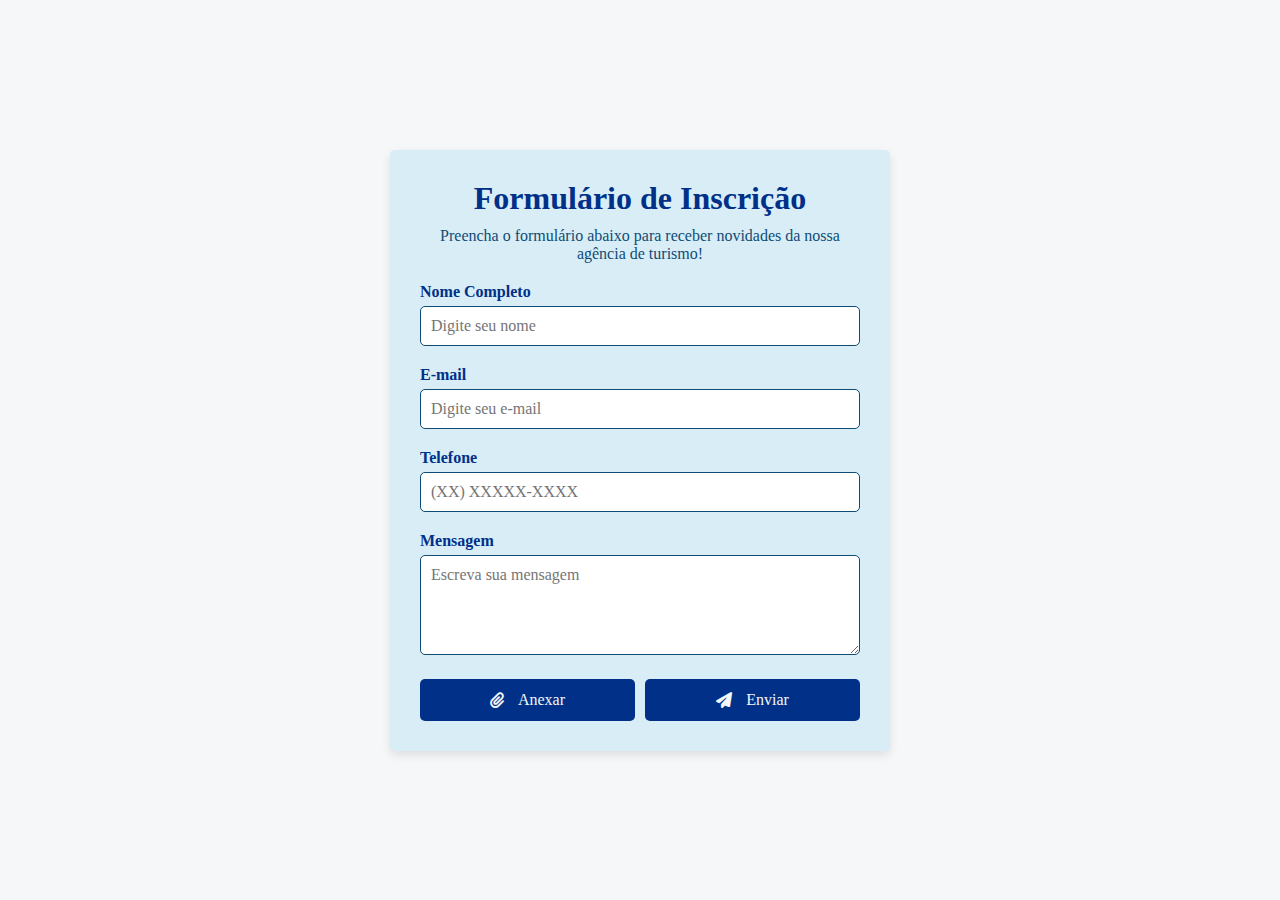
<file: formulario.html>
<!DOCTYPE html>
<html lang="pt-BR">
<head>
    <meta charset="UTF-8">
    <meta name="viewport" content="width=device-width, initial-scale=1.0">
    <title>Formulário de Inscrição - Agência de Turismo</title>
    <link rel="stylesheet" href="formulario.css">
    <link rel="stylesheet" href="https://cdnjs.cloudflare.com/ajax/libs/font-awesome/6.7.2/css/all.min.css" 
    integrity="sha512-Evv84Mr4kqVGRNSgIGL/F/aIDqQb7xQ2vcrdIwxfjThSH8CSR7PBEakCr51Ck+w+/U6swU2Im1vVX0SVk9ABhg==" 
    crossorigin="anonymous" referrerpolicy="no-referrer" />
</head>
<body>
    <div class="formulario__conteiner">
        <h1>Formulário de Inscrição</h1>
        <p>Preencha o formulário abaixo para receber novidades da nossa agência de turismo!</p>
        <form>
            <div class="formulario__grupo">
                <label for="nome">Nome Completo</label>
                <input type="text" id="nome" name="nome" required placeholder="Digite seu nome">
            </div>
            <div class="formulario__grupo">
                <label for="email">E-mail</label>
                <input type="email" id="email" name="email" required placeholder="Digite seu e-mail">
            </div>
            <div class="formulario__grupo">
                <label for="telefone">Telefone</label>
                <input type="tel" id="telefone" name="telefone" required placeholder="(XX) XXXXX-XXXX">
            </div>
            <div class="formulario__grupo">
                <label for="mensagem">Mensagem</label>
                <textarea id="mensagem" name="mensagem" maxlength="800" required placeholder="Escreva sua mensagem"></textarea>
            </div>
            <div class="formulario__botoes">
                <button type="button" class="formulario__botao--anexar"><i class="fa-solid fa-paperclip"></i> Anexar</button>
                <button type="submit" class="formulario__botao--enviar"><i class="fa-solid fa-paper-plane"></i> Enviar</button>
            </div>
        </form>
    </div>
</body>
</html>
</file>
<file: formulario.css>
:root {
    --cor-primaria: #003087;
    --cor-secundaria: #0F4C75;
    --cor-fundo-formulario: #D9EDF7;
    --cor-fundo-pagina: #F5F7F8;
    --fonte-principal: Georgia, 'Times New Roman', Times, serif;
    --tamanho-fonte-base: 16px;
    --tamanho-fonte-media: 14px;
    --tamanho-fonte-pequena: 12px;
    --espacamento-padrao: 10px;
    --espacamento-botao: 12px;
    --aredondamento-borda: 5px;
    --sombra-padrao: 0 4px 10px rgba(0, 0, 0, 0.1);
    --sombra-foco: 0 0 5px rgba(0, 48, 135, 0.3);
}

* {
    margin: 0;
    padding: 0;
    box-sizing: border-box;
    font-family: var(--fonte-principal);
}

/* Padrão BEM para classes ==> block__element--modifier */

body {
    background-color: var(--cor-fundo-pagina);
    display: flex;
    justify-content: center;
    align-items: center;
    min-height: 100vh;
}

.formulario__conteiner {
    background-color: var(--cor-fundo-formulario);
    padding: 30px;
    border-radius: var(--aredondamento-borda);
    box-shadow: var(--sombra-padrao);
    max-width: 500px;
    width: 100%;
}

.formulario__conteiner h1 {
    text-align: center;
    color: var(--cor-primaria);
    margin-bottom: var(--espacamento-padrao);
}

.formulario__conteiner p {
    text-align: center;
    color: var(--cor-secundaria);
    margin-bottom: 20px;
}

.formulario__grupo {
    margin-bottom: 20px;
}

.formulario__grupo label {
    display: block;
    font-weight: bold;
    color: var(--cor-primaria);
    margin-bottom: 5px;
}

.formulario__grupo input,
.formulario__grupo textarea {
    width: 100%;
    padding: var(--espacamento-padrao);
    border: 1px solid var(--cor-secundaria);
    border-radius: var(--aredondamento-borda);
    font-size: var(--tamanho-fonte-base);
}

.formulario__grupo textarea {
    resize: vertical;
    min-height: 100px;
    max-height: 200px;
}

.formulario__grupo input:focus,
.formulario__grupo textarea:focus {
    outline: none;
    border-color: var(--cor-primaria);
    box-shadow: var(--sombra-foco);
}

.formulario__botoes {
    display: flex;
    gap: 10px;
}

.formulario__botao--anexar,
.formulario__botao--enviar {
    flex: 1;
    padding: var(--espacamento-botao);
    background-color: var(--cor-primaria);
    color: var(--cor-fundo-pagina);
    border: none;
    border-radius: var(--aredondamento-borda);
    font-size: var(--tamanho-fonte-base);
    cursor: pointer;
    transition: background-color 0.3s;
    display: flex;
    align-items: center;
    justify-content: center;
    gap: 14px;
}

.formulario__botao--anexar:hover,
.formulario__botao--enviar:hover {
    background-color: var(--cor-secundaria);
}

@media (max-width: 768px) {
    .formulario__conteiner {
        padding: 25px;
        max-width: 90%;
    }
    .formulario__conteiner h1 {
        font-size: 24px;
    }
    .formulario__grupo input,
    .formulario__grupo textarea {
        font-size: var(--tamanho-fonte-media);
    }
    .formulario__botao--anexar,
    .formulario__botao--enviar {
        font-size: var(--tamanho-fonte-media);
        padding: var(--espacamento-padrao);
    }
}

@media (max-width: 480px) {
    .formulario__conteiner {
        padding: 20px;
        max-width: 95%;
    }
    .formulario__conteiner h1 {
        font-size: 20px;
    }
    .formulario__conteiner p {
        font-size: var(--tamanho-fonte-media);
    }
    .formulario__grupo label {
        font-size: var(--tamanho-fonte-media);
    }
    .formulario__grupo input,
    .formulario__grupo textarea {
        font-size: var(--tamanho-fonte-pequena);
        padding: 8px;
    }
    .formulario__botao--anexar,
    .formulario__botao--enviar {
        font-size: var(--tamanho-fonte-pequena);
        padding: 8px;
    }
    .formulario__grupo textarea {
        min-height: 80px;
    }
    .formulario__botoes {
        flex-direction: column;
        gap: 8px;
    }
    .formulario__botao--anexar,
    .formulario__botao--enviar {
        width: 100%;
    }
}
</file>
